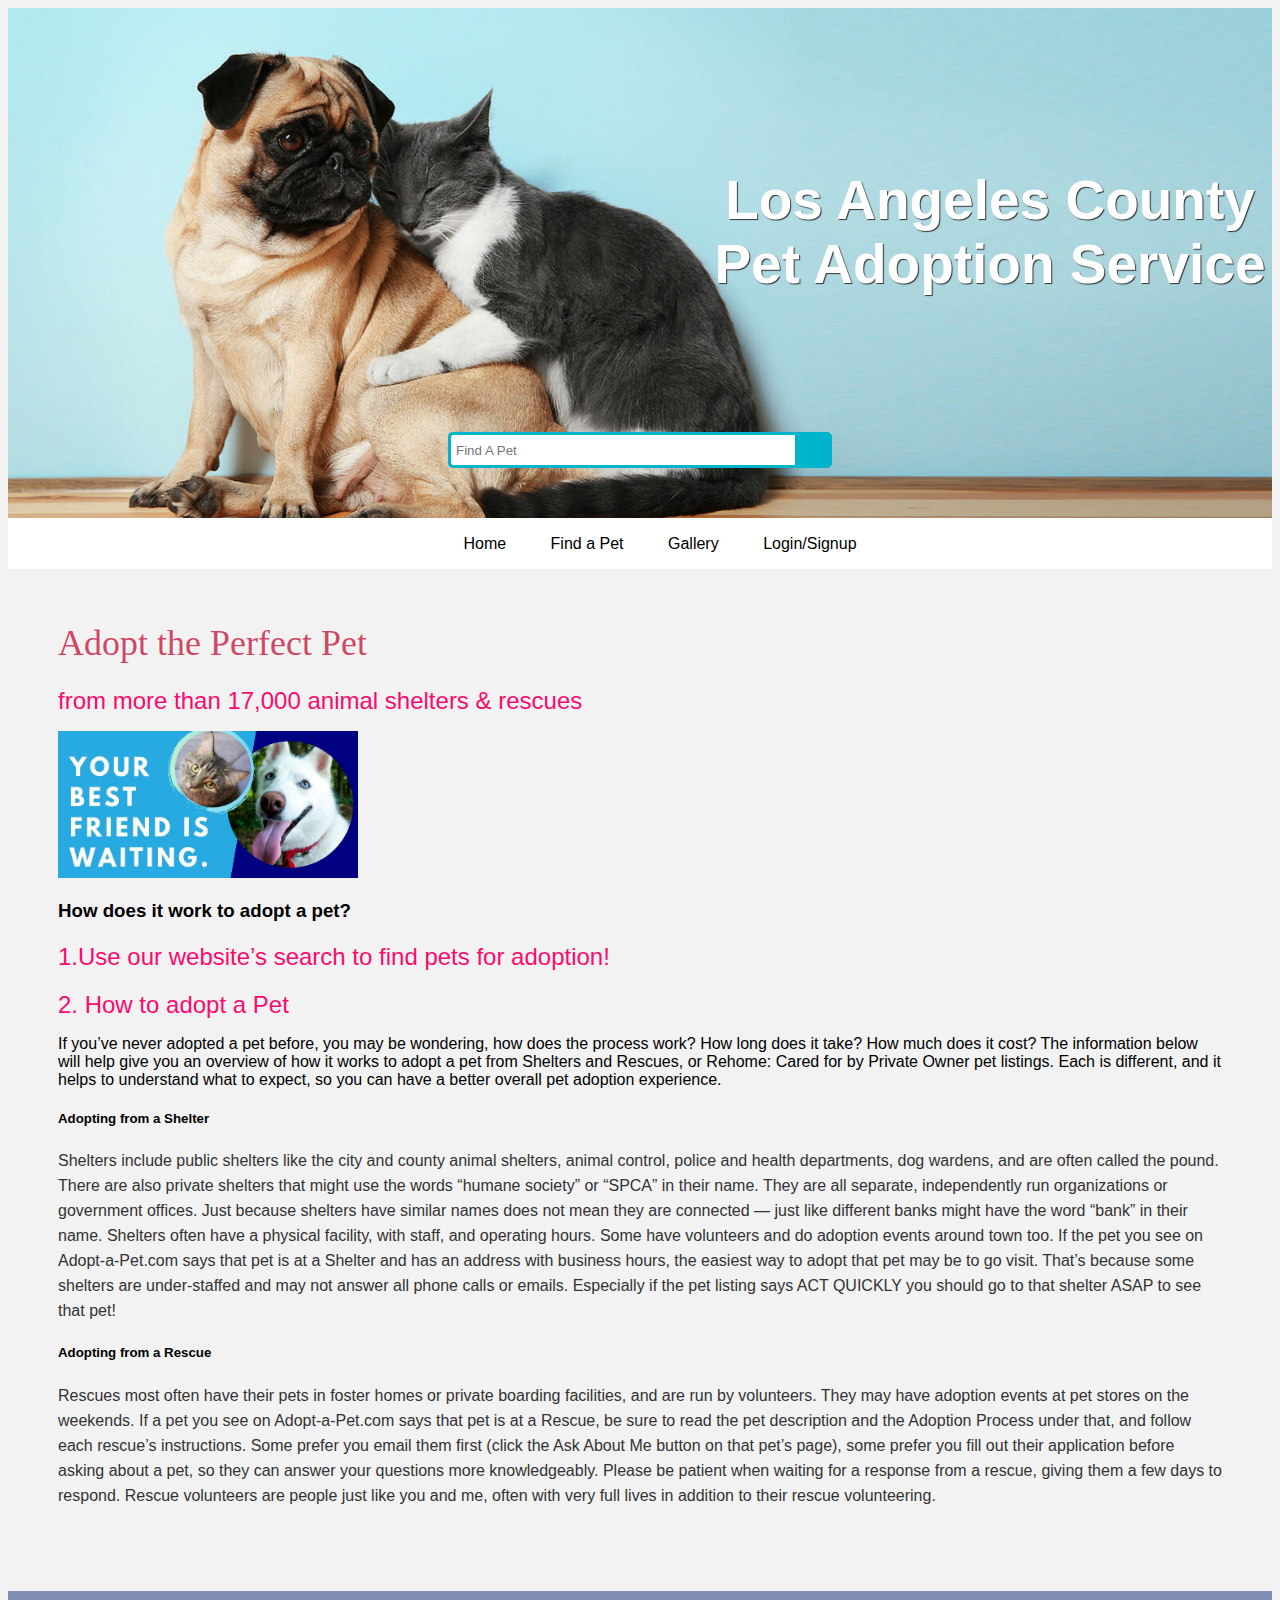
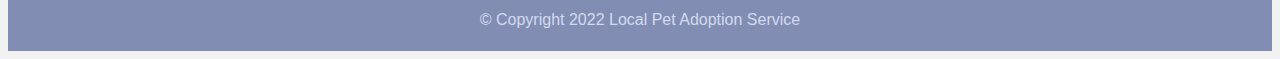
<file: index.html>
<!DOCTYPE html>
<html lang="en">
<head>
    <meta charset="UTF-8">
    <meta http-equiv="X-UA-Compatible" content="IE=edge">
    <meta name="viewport" content="width=device-width, initial-scale=1.0">
    <title>Local Pet Adoption Service</title>

    <!--Link external CSS-->
    <link rel="stylesheet" href="style.css">

</head>
<body>
    <!--Container to wrap everything-->
    <div id="container">
        <header>Los Angeles County Pet Adoption Service</header>

    <!--Main navigation-->
        <nav>
            <ul>
                <li><a href="index.html">Home</a></li>
                <li><a href="findapet.html">Find a Pet</a></li>
                <li><a href="gallery.html">Gallery</a></li>
                <li><a href="signup.html">Login/Signup</a></li>
            </ul>
        </nav>
    <!--Main content area-->
    <main>
        <h1>Adopt the Perfect Pet</h1>
        <h4>from more than 17,000 animal shelters & rescues</h4>
        <img src="images/adoptions.jpeg" alt = "Adoptions" width="300">
        <p>
            <h3>How does it work to adopt a pet?</h3>
            <h4>1.Use our website’s search to find pets for adoption!</h4>
            <div class="wrap">
                <div class="search">
                   <input type="text" class="searchTerm" placeholder="Find A Pet">
                   <button type="submit" class="searchButton">
                     <i class="fa fa-search"></i>
                  </button>
                </div>
             </div>
        <p>

        <p>
           <h4> 2. How to adopt a Pet</h4>
            If you’ve never adopted a pet before, you may be wondering, how does the process work? How long does it take? How much does it cost? The information below will help give you an overview of how it works to adopt a pet from Shelters and Rescues, or Rehome: Cared for by Private Owner pet listings. Each is different, and it helps to understand what to expect, so you can have a better overall pet adoption experience.
            <h5>Adopting from a Shelter</h5>
            <p>Shelters include public shelters like the city and county animal shelters, animal control, police and health departments, dog wardens, and are often called the pound. There are also private shelters that might use the words “humane society” or “SPCA” in their name. They are all separate, independently run organizations or government offices. Just because shelters have similar names does not mean they are connected — just like different banks might have the word “bank” in their name.

                Shelters often have a physical facility, with staff, and operating hours. Some have volunteers and do adoption events around town too. If the pet you see on Adopt-a-Pet.com says that pet is at a Shelter and has an address with business hours, the easiest way to adopt that pet may be to go visit. That’s because some shelters are under-staffed and may not answer all phone calls or emails. Especially if the pet listing says ACT QUICKLY you should go to that shelter ASAP to see that pet!</p>
            <h5>Adopting from a Rescue</h5>
            <p>Rescues most often have their pets in foster homes or private boarding facilities, and are run by volunteers. They may have adoption events at pet stores on the weekends. If a pet you see on Adopt-a-Pet.com says that pet is at a Rescue, be sure to read the pet description and the Adoption Process under that, and follow each rescue’s instructions. Some prefer you email them first (click the Ask About Me button on that pet’s page), some prefer you fill out their application before asking about a pet, so they can answer your questions more knowledgeably.

                Please be patient when waiting for a response from a rescue, giving them a few days to respond. Rescue volunteers are people just like you and me, often with very full lives in addition to their rescue volunteering.</p><br>  
        </p>

    </main>
    <!--Footer Information-->
    <footer>&copy; Copyright 2022 Local Pet Adoption Service</footer>
    </div>
</body>
</html>
</file>
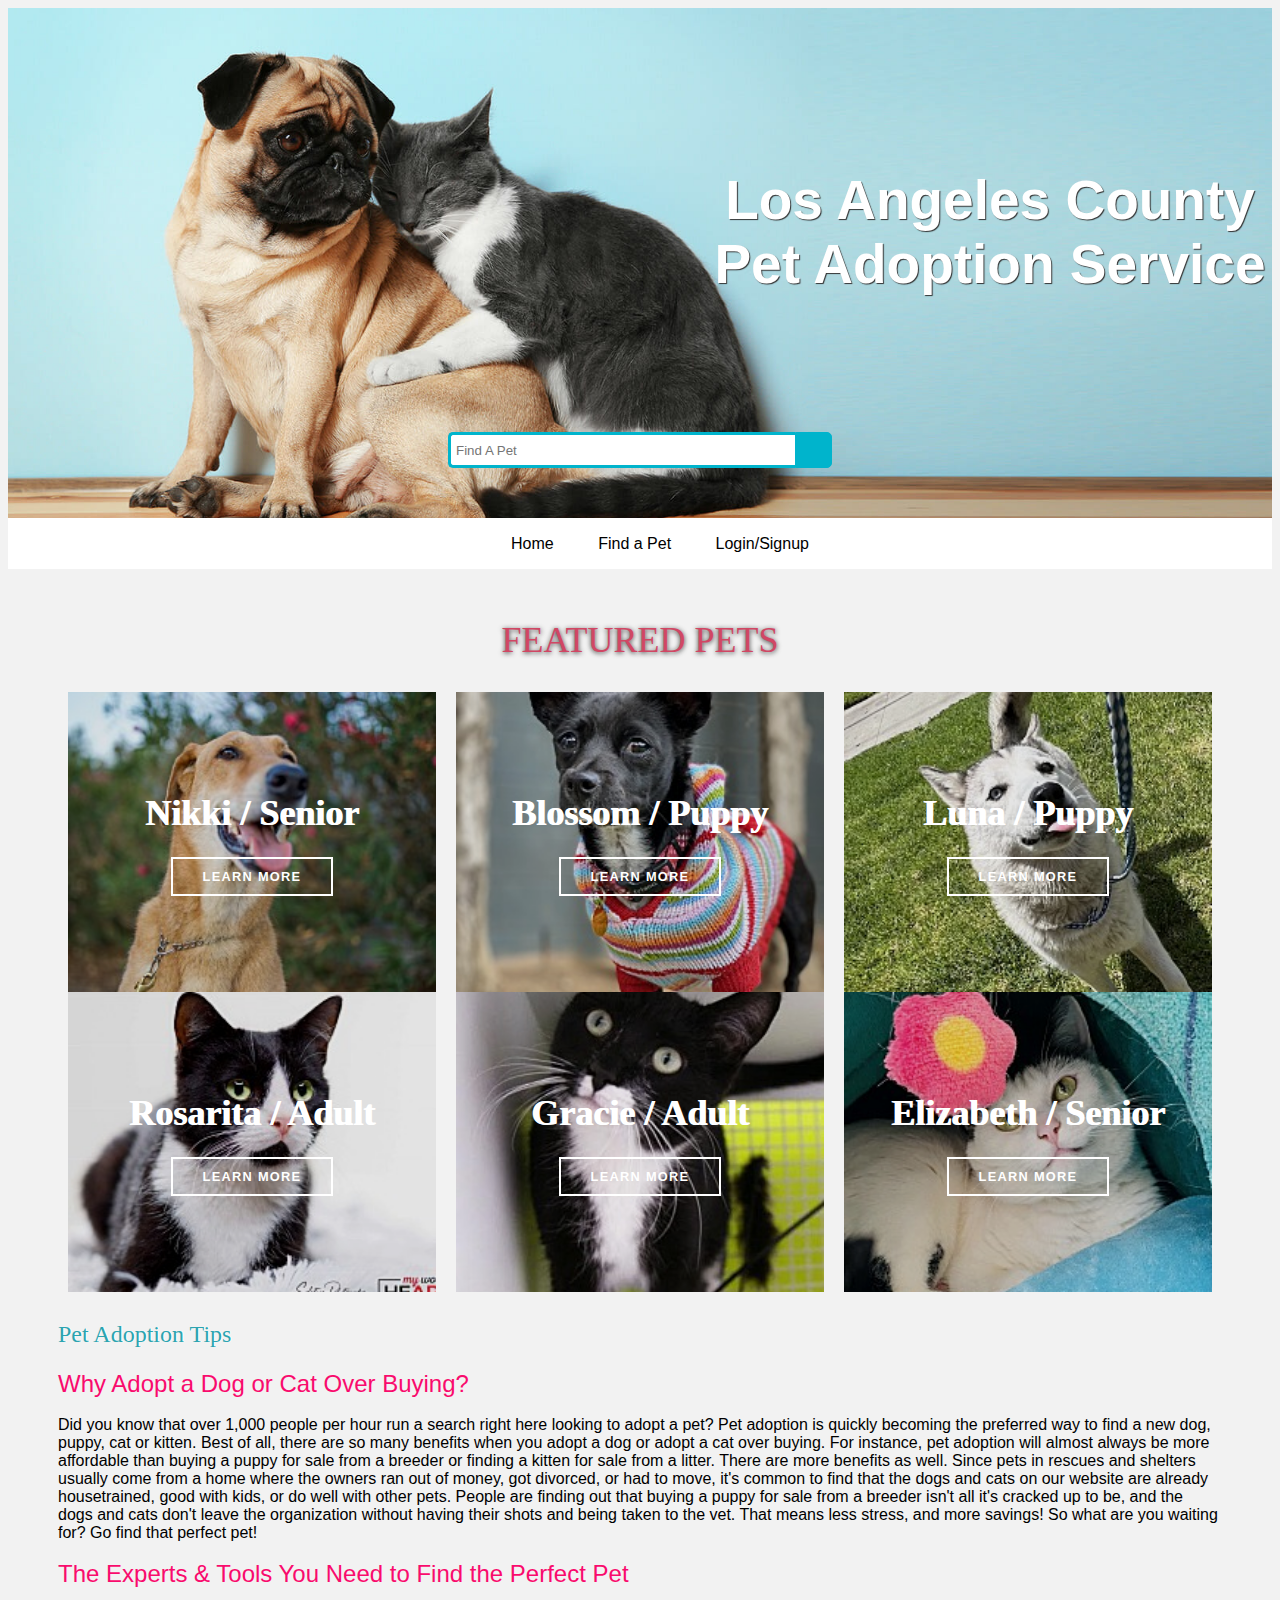
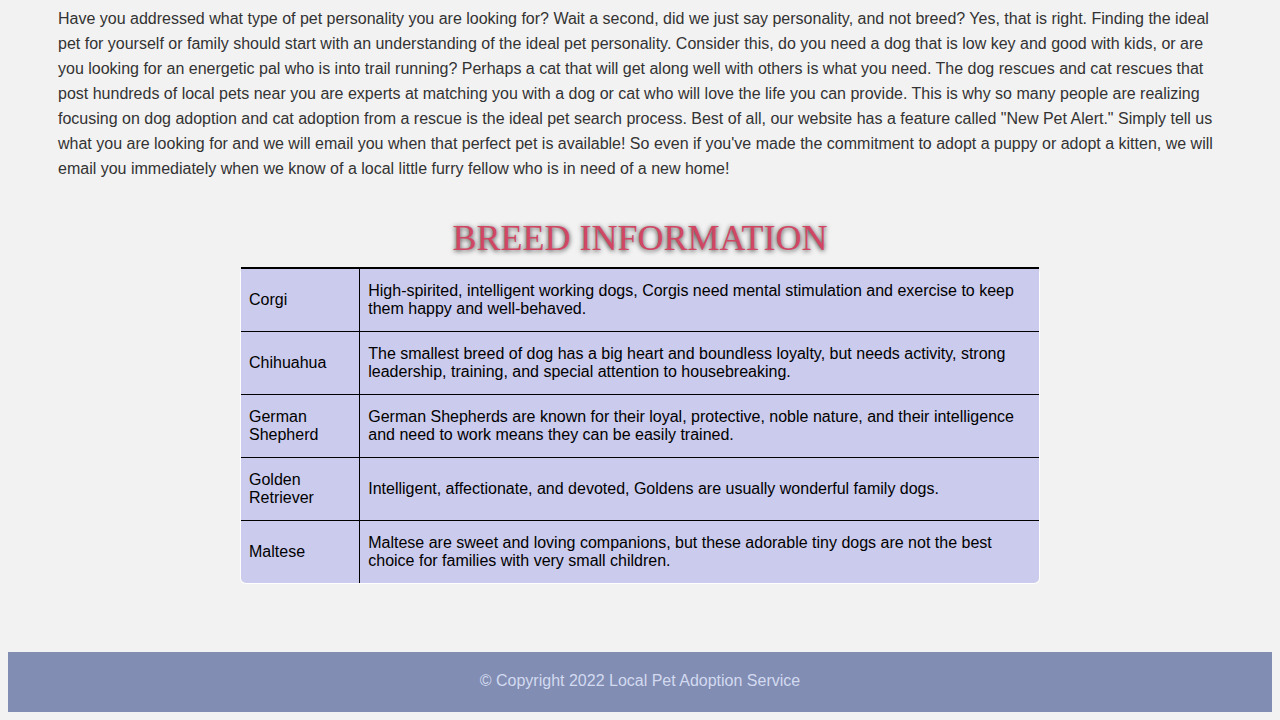
<file: findapet.html>
<!DOCTYPE html>
<html lang="en">
<head>
    <meta charset="UTF-8">
    <meta http-equiv="X-UA-Compatible" content="IE=edge">
    <meta name="viewport" content="width=device-width, initial-scale=1.0">
    <title>Local Pet Adoption Service</title>
    <!--Link external CSS-->
    <link rel="stylesheet" href="style.css">

</head>
<body>
    <!--Container to wrap everything-->
    <div id="container">
        <header>Los Angeles County Pet Adoption Service</header>

        <div class="wrap">
            <div class="search">
               <input type="text" class="searchTerm" placeholder="Find A Pet">
               <button type="submit" class="searchButton">
                 <i class="fa fa-search"></i>
              </button>
            </div>
         </div>

    <!--Main navigation-->
        <nav>
            <ul>
                <li><a href="index.html">Home</a></li>
                <li><a href="findapet.html">Find a Pet</a></li>
                <li><a href="signup.html">Login/Signup</a></li>
            </ul>
        </nav>
    <!--Main content area-->
    <main>       
        <h1 class="page_title">Featured Pets</h1>

    <!--Create an Grid-->
<div class="row">
	<div class="container">
		<div class="test_box box-01 col-xs-6 col-md-4">
			<div class="inner">
				<a href="#" class="test_click">
					<div class="flex_this">
						<h1 class="test_title">Nikki / Senior</h1>
						<span class="test_link">Learn More</span>
					</div>
				</a>
			</div>
		</div>
		<div class="test_box box-02 col-xs-6 col-md-4">
			<div class="inner">
				<a href="#" class="test_click">
					<div class="flex_this">
						<h1 class="test_title">Blossom / Puppy</h1>
						<span class="test_link">Learn More</span>
					</div>
				</a>
			</div>
		</div>
		<div class="test_box box-03 col-xs-6 col-md-4">
			<div class="inner">
				<a href="#" class="test_click">
					<div class="flex_this">
						<h1 class="test_title">Luna / Puppy</h1>
						<span class="test_link">Learn More</span>
					</div>
				</a>
			</div>
		</div>
		<div class="test_box box-04 col-xs-6 col-md-4">
			<div class="inner">
				<a href="#" class="test_click">
					<div class="flex_this">
						<h1 class="test_title">Rosarita / Adult</h1>
						<span class="test_link">Learn More</span>
					</div>
				</a>
			</div>
		</div>
		<div class="test_box box-05 col-xs-6 col-md-4">
			<div class="inner">
				<a href="#" class="test_click">
					<div class="flex_this">
						<h1 class="test_title">Gracie / Adult</h1>
						<span class="test_link">Learn More</span>
					</div>
				</a>
			</div>
		</div>
		<div class="test_box box-06 col-xs-6 col-md-4">
			<div class="inner">
				<a href="#" class="test_click">
					<div class="flex_this">
						<h1 class="test_title">Elizabeth / Senior</h1>
						<span class="test_link">Learn More</span>
					</div>
				</a>
			</div>
		</div>
	</div>
</div><br><br>

            <h2>Pet Adoption Tips</h2>
            <h4>Why Adopt a Dog or Cat Over Buying?</h4>
        </p>Did you know that over 1,000 people per hour run a search right here looking to adopt a pet? Pet adoption is quickly becoming the preferred way to find a new dog, puppy, cat or kitten. Best of all, there are so many benefits when you adopt a dog or adopt a cat over buying. For instance, pet adoption will almost always be more affordable than buying a puppy for sale from a breeder or finding a kitten for sale from a litter.

        There are more benefits as well. Since pets in rescues and shelters usually come from a home where the owners ran out of money, got divorced, or had to move, it's common to find that the dogs and cats on our website are already housetrained, good with kids, or do well with other pets.
        
        People are finding out that buying a puppy for sale from a breeder isn't all it's cracked up to be, and the dogs and cats don't leave the organization without having their shots and being taken to the vet. That means less stress, and more savings! So what are you waiting for? Go find that perfect pet!
        </p>
        <h4> The Experts & Tools You Need to Find the Perfect Pet</h4>
        <p>Have you addressed what type of pet personality you are looking for? Wait a second, did we just say personality, and not breed? Yes, that is right. Finding the ideal pet for yourself or family should start with an understanding of the ideal pet personality. Consider this, do you need a dog that is low key and good with kids, or are you looking for an energetic pal who is into trail running? Perhaps a cat that will get along well with others is what you need.

            The dog rescues and cat rescues that post hundreds of local pets near you are experts at matching you with a dog or cat who will love the life you can provide. This is why so many people are realizing focusing on dog adoption and cat adoption from a rescue is the ideal pet search process.
            
            Best of all, our website has a feature called "New Pet Alert." Simply tell us what you are looking for and we will email you when that perfect pet is available! So even if you've made the commitment to adopt a puppy or adopt a kitten, we will email you immediately when we know of a local little furry fellow who is in need of a new home!</p>
       
               <!-- Create a Table-->
               <table>
                <caption>
                    <h1 class="page_title">Breed Information</h1></caption>
                <tbody>
                    <tr>
                        <td>Corgi</td>
                        <td>High-spirited, intelligent working dogs, Corgis need mental stimulation and exercise to keep them happy and well-behaved.</td>
                    </tr>
                    <tr>
                        <td>Chihuahua</td>
                        <td>The smallest breed of dog has a big heart and boundless loyalty, but needs activity, strong leadership, training, and special attention to housebreaking.</td>
                    </tr>
                    <tr>
                        <td>German Shepherd</td>
                        <td>German Shepherds are known for their loyal, protective, noble nature, and their intelligence and need to work means they can be easily trained.</td>
                    </tr>
                    <tr>
                        <td>Golden Retriever</td>
                        <td>Intelligent, affectionate, and devoted, Goldens are usually wonderful family dogs.</td>
                    </tr>
                    <tr>
                        <td>Maltese</td>
                        <td>Maltese are sweet and loving companions, but these adorable tiny dogs are not the best choice for families with very small children.</td>
                    </tr>
                <tbody>


            </table><br>
    </main>
    <!--Footer Information-->
    <footer>&copy; Copyright 2022 Local Pet Adoption Service</footer>
    </div>
</body>

</html>
</file>
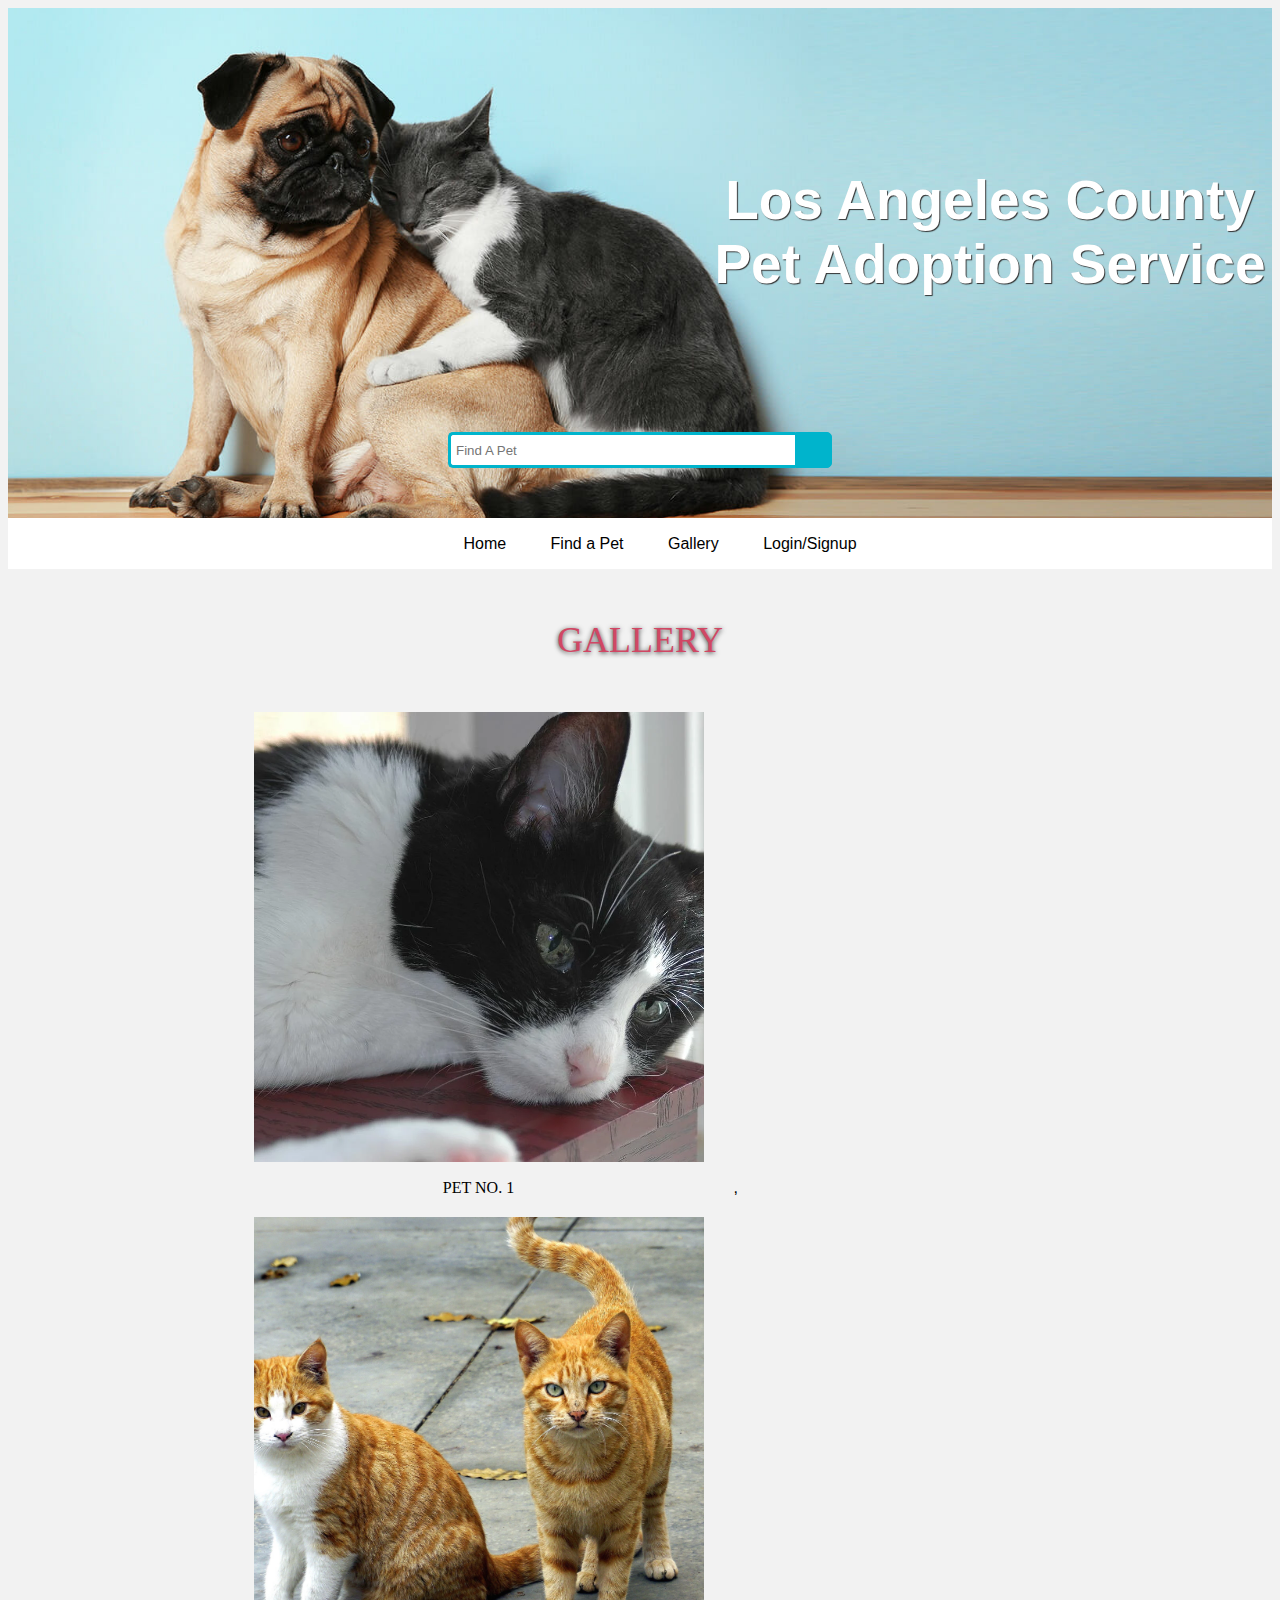
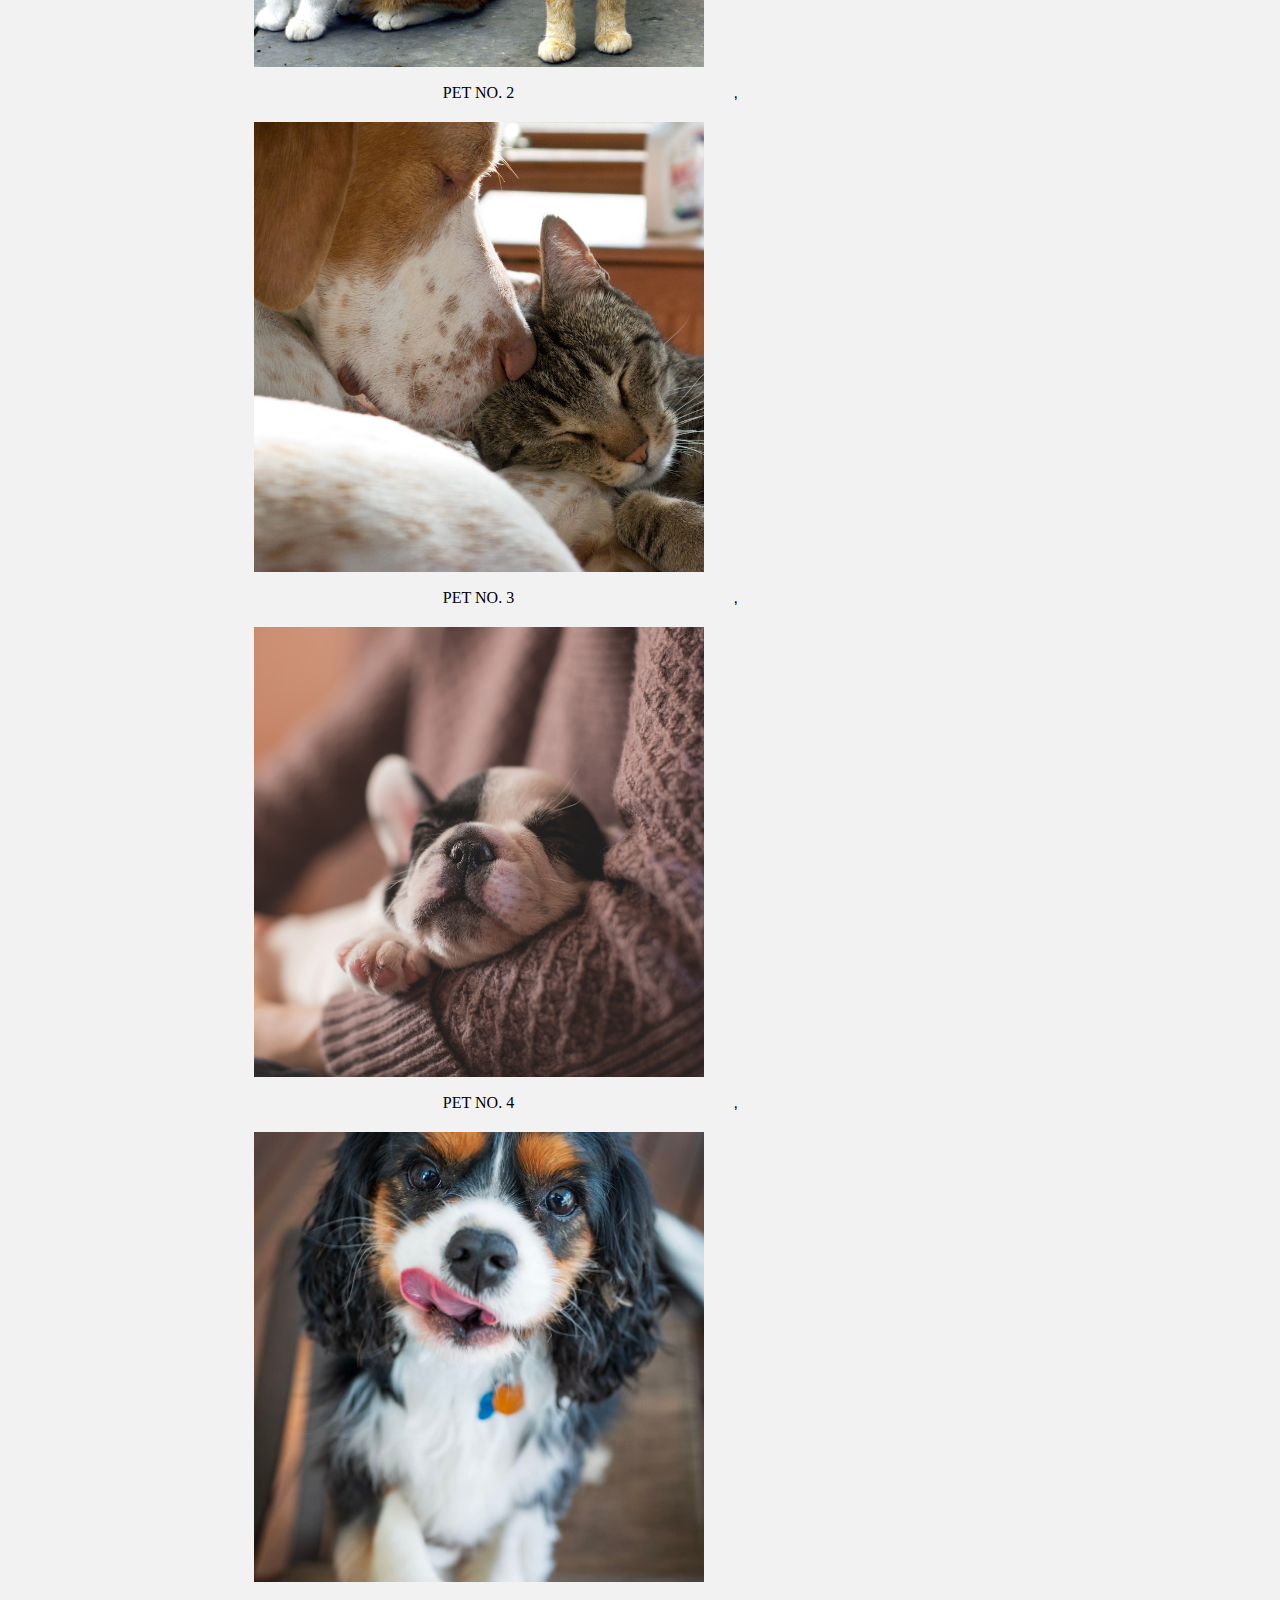
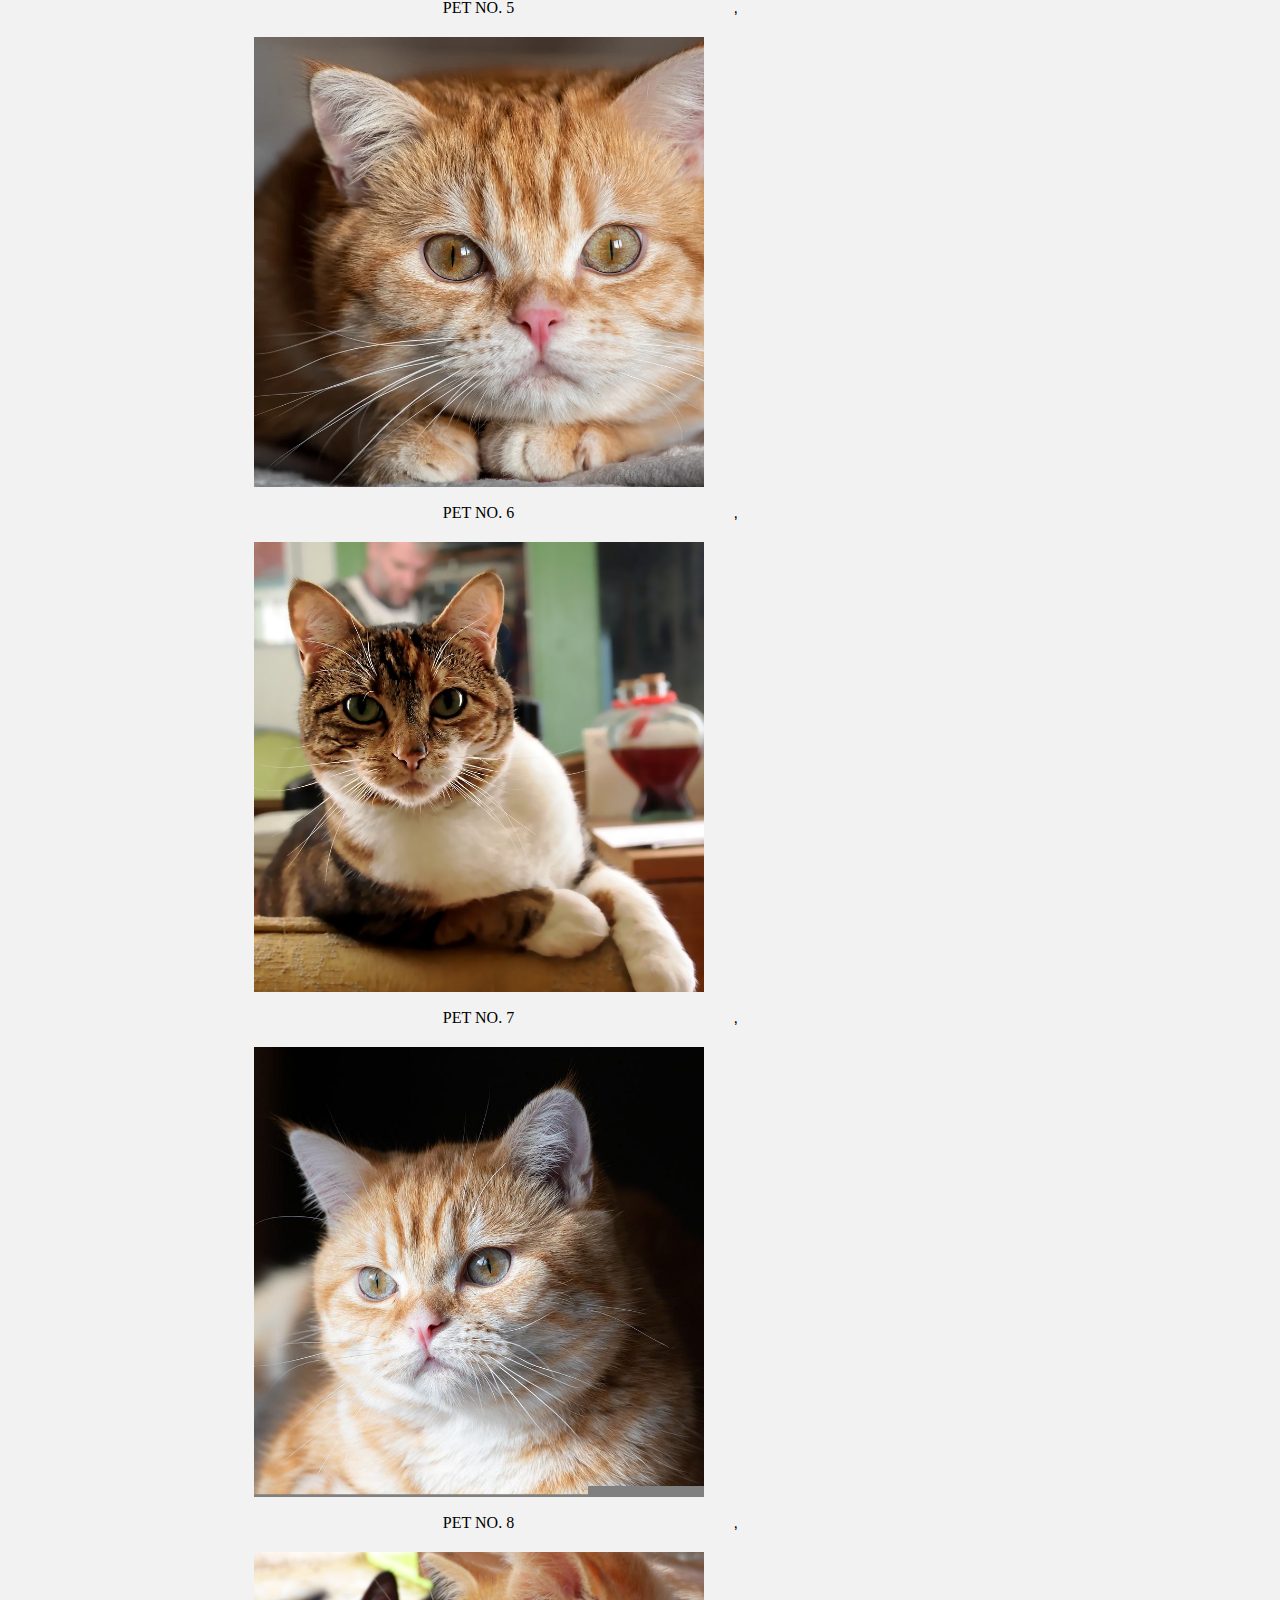
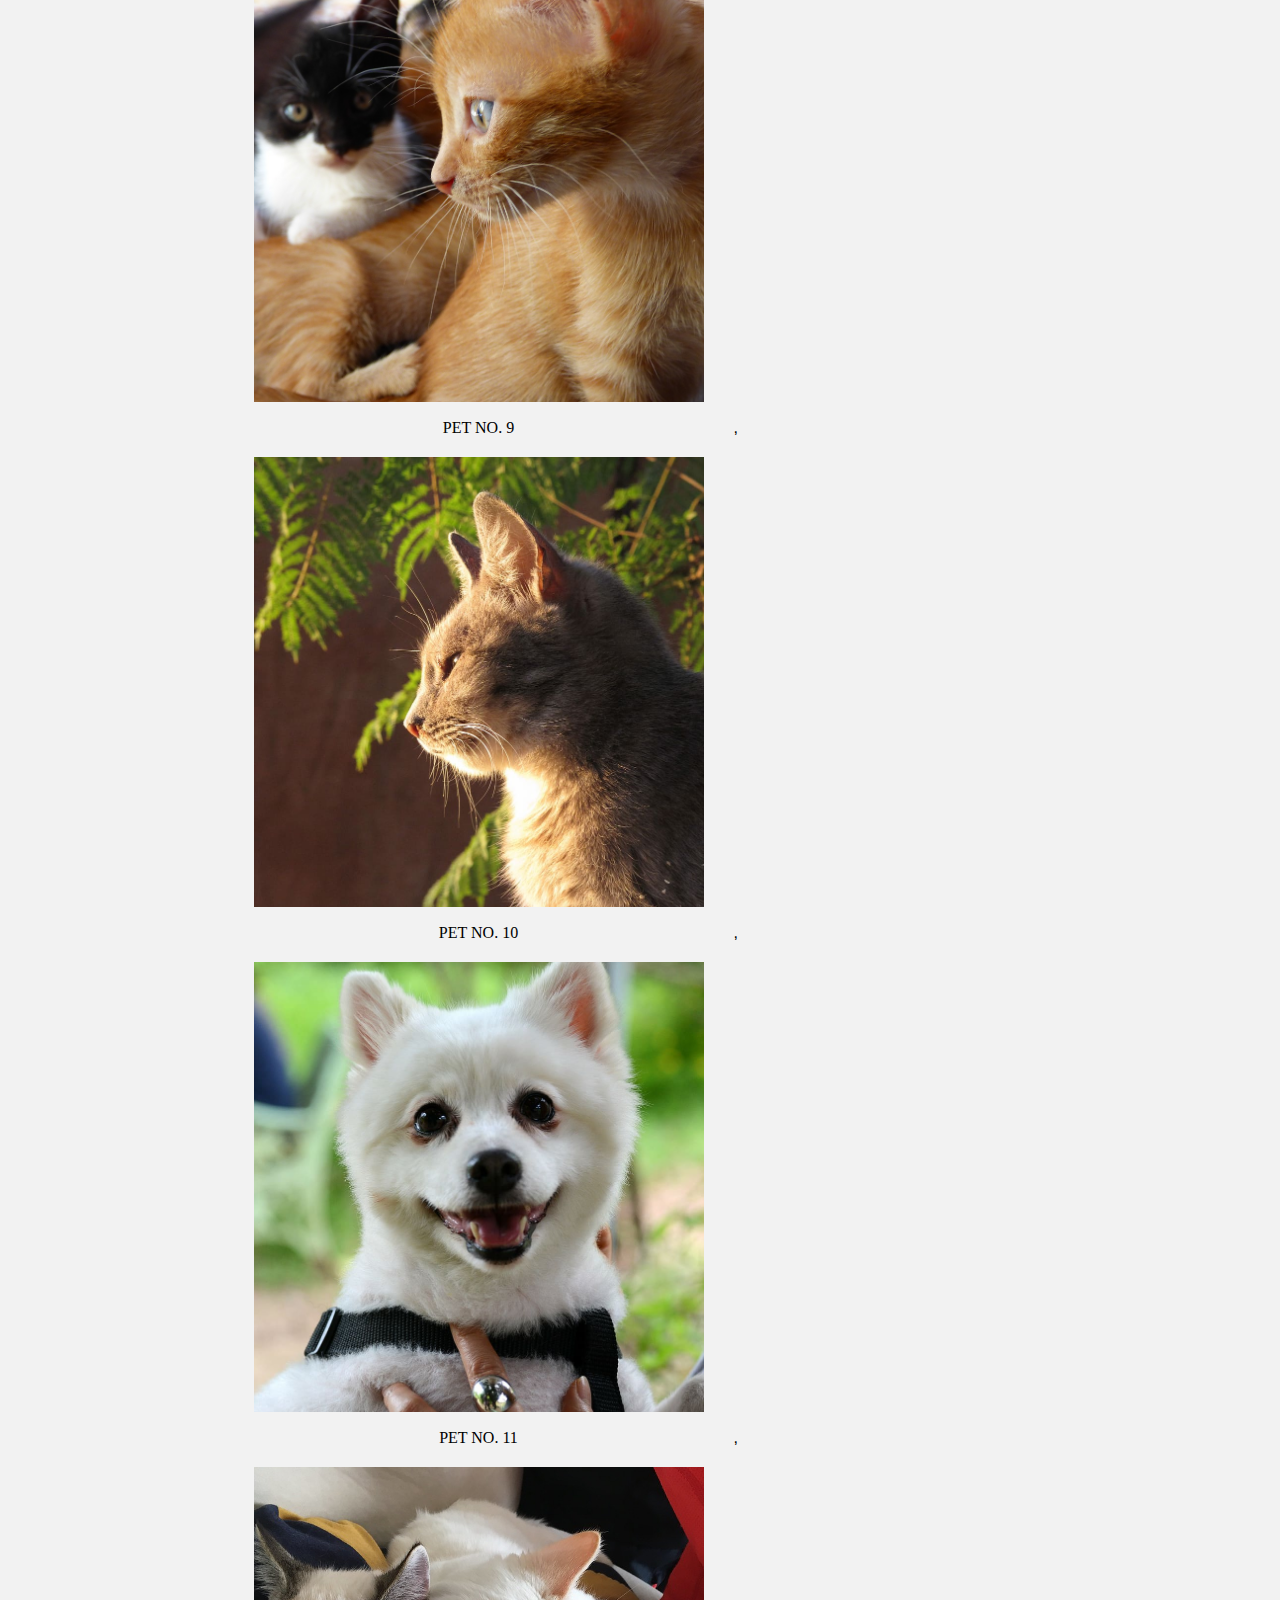
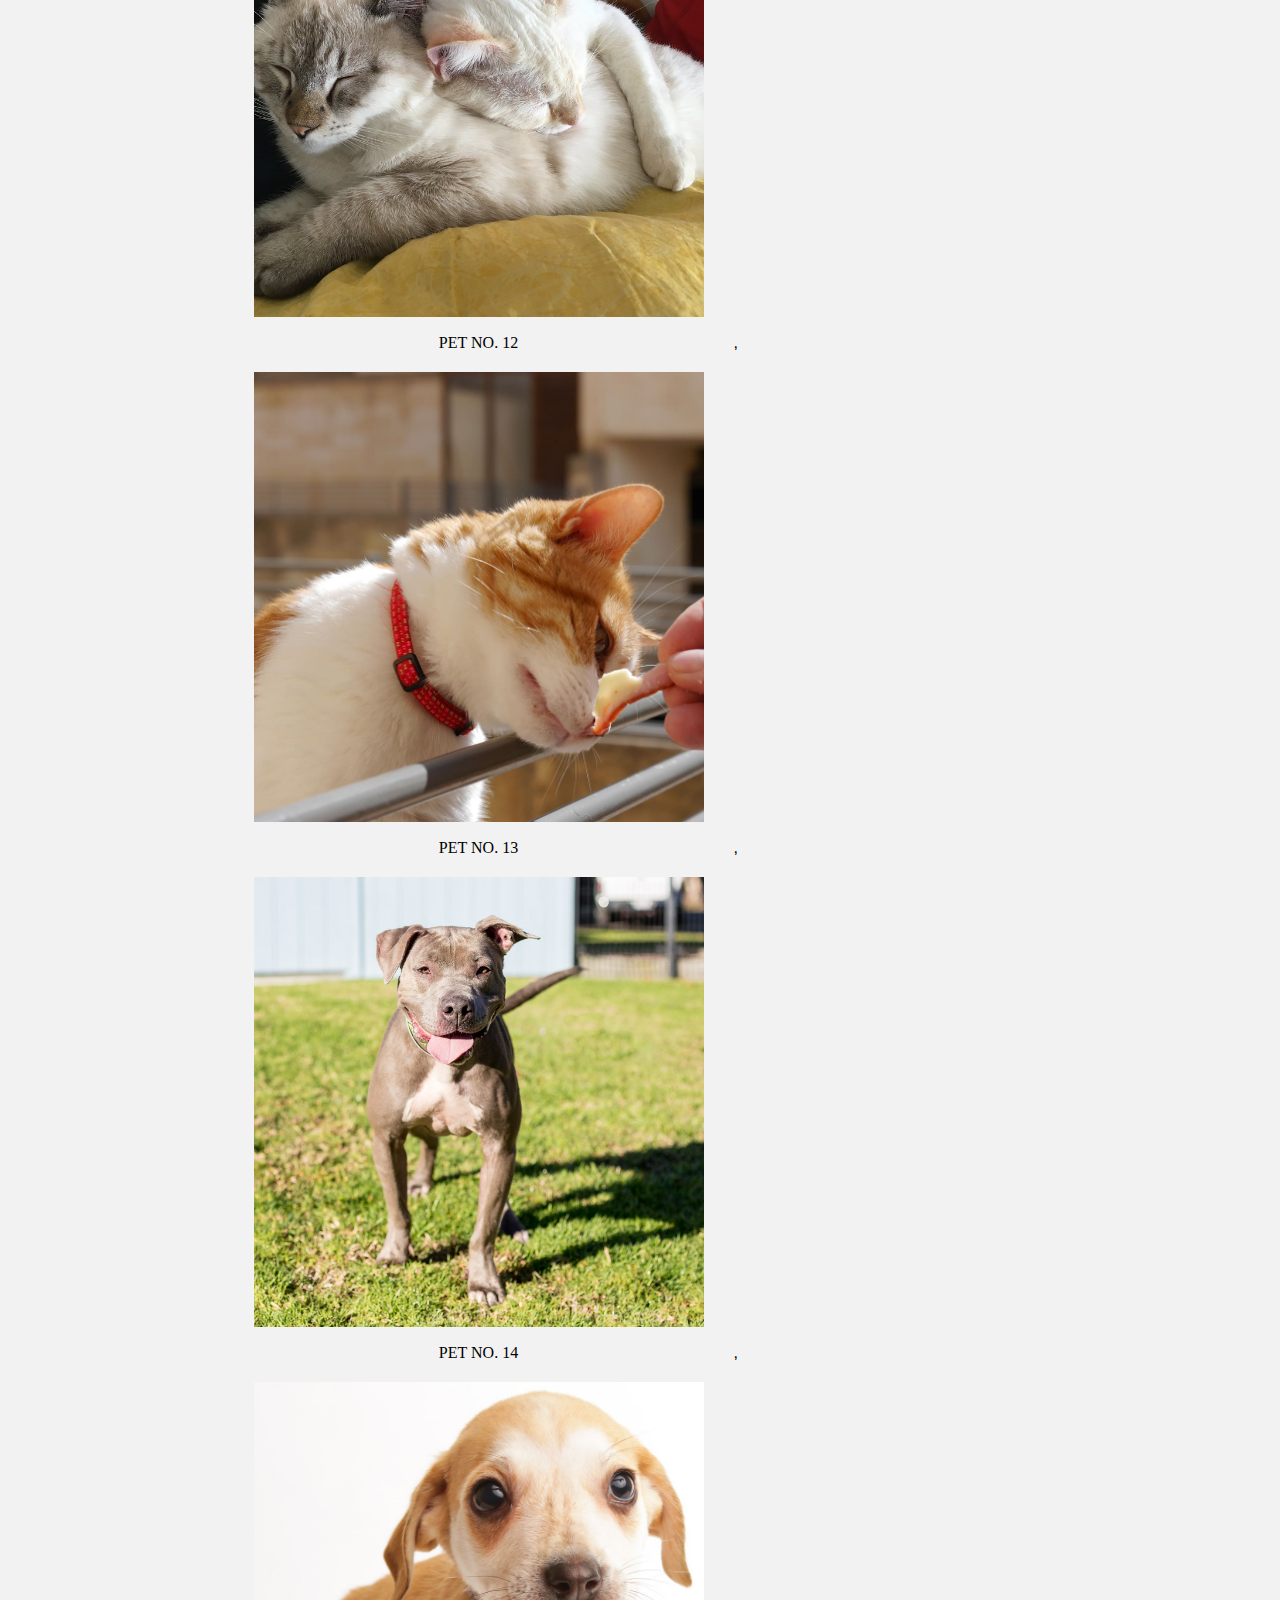
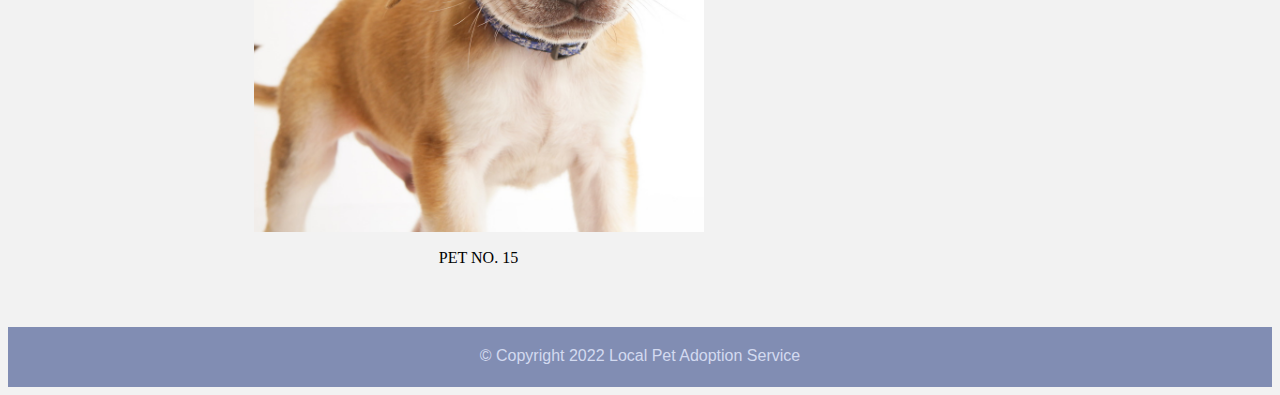
<file: gallery.html>
<!DOCTYPE html>
<html lang="en">
<head>
    <meta charset="UTF-8">
    <meta http-equiv="X-UA-Compatible" content="IE=edge">
    <meta name="viewport" content="width=device-width, initial-scale=1.0">
    <title>Local Pet Adoption Service</title>
    <!--Link external CSS-->
    <link rel="stylesheet" href="style.css">

     <!-- jQuery Library -->
    <script src="https://ajax.googleapis.com/ajax/libs/jquery/3.5.1/jquery.min.js"></script>

</head>
<body>
    <!--Container to wrap everything-->
    <div id="container">
        <header>Los Angeles County Pet Adoption Service</header>

        <div class="wrap">
            <div class="search">
               <input type="text" class="searchTerm" placeholder="Find A Pet">
               <button type="submit" class="searchButton">
                 <i class="fa fa-search"></i>
              </button>
            </div>
         </div>

    <!--Main navigation-->
        <nav>
            <ul>
                <li><a href="index.html">Home</a></li>
                <li><a href="findapet.html">Find a Pet</a></li>
                <li><a href="gallery.html">Gallery</a></li>
                <li><a href="signup.html">Login/Signup</a></li>
            </ul>
        </nav>
    <!--Main content area-->
   
    <main>       
        <h1 class="page_title">Gallery</h1>
     <ul id="album"></ul> 
      <div id="overlay">
           <div id="text"><p></p>
           </div>
      </div>

      <div class="backdrop"></div>
      
      <div class="box">
          <div class="close">x</div>
        </div>

    </main>


    <!--Footer Information-->
    <footer>&copy; Copyright 2022 Local Pet Adoption Service</footer>
    </div>

    <script src="js/gallery.js"></script>

</body>
</html>
</file>
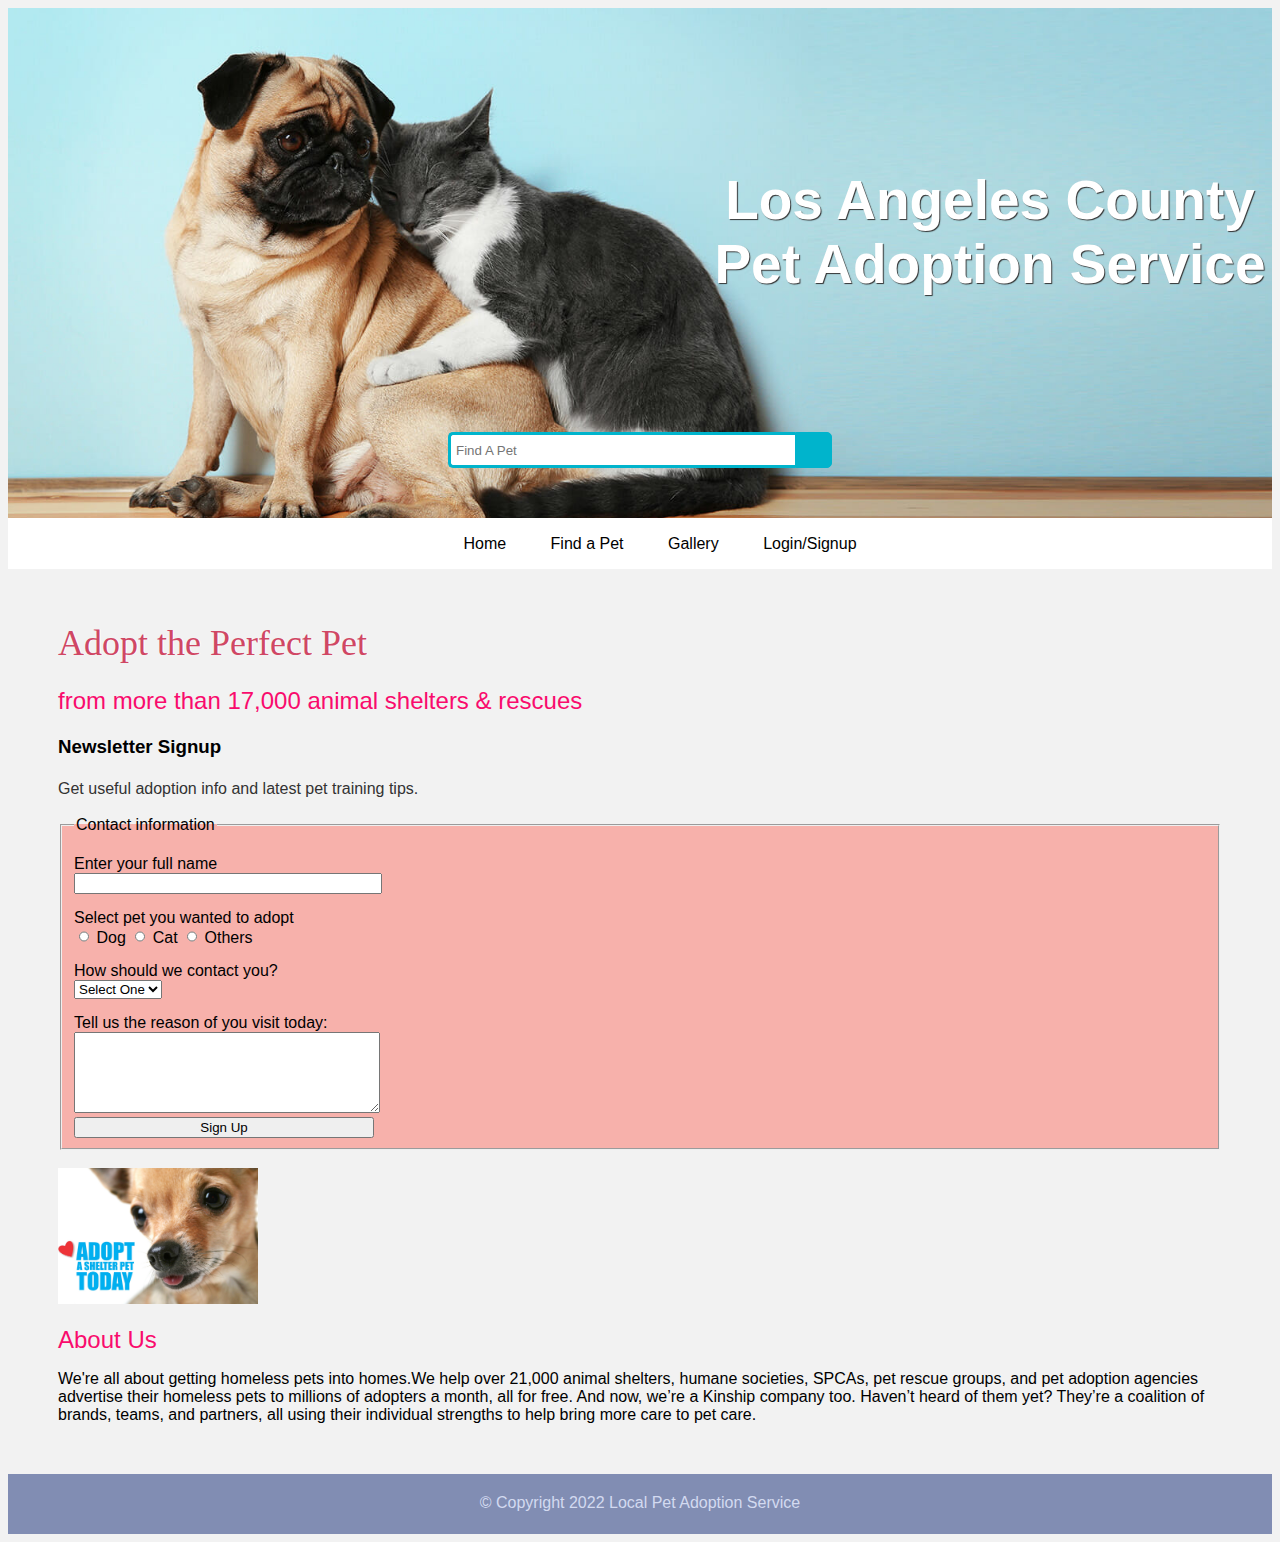
<file: signup.html>
<!DOCTYPE html>
<html lang="en">
<head>
    <meta charset="UTF-8">
    <meta http-equiv="X-UA-Compatible" content="IE=edge">
    <meta name="viewport" content="width=device-width, initial-scale=1.0">
    <title>Local Pet Adoption Service</title>
        <!--Link external CSS-->
        <link rel="stylesheet" href="style.css">
</head>
<body>
    <!--Container to wrap everything-->
    <div id="container">
        <header>Los Angeles County Pet Adoption Service</header>

        <div class="wrap">
            <div class="search">
               <input type="text" class="searchTerm" placeholder="Find A Pet">
               <button type="submit" class="searchButton">
                 <i class="fa fa-search"></i>
              </button>
            </div>
         </div>

    <!--Main navigation-->
        <nav>
            <ul>
                <li><a href="index.html">Home</a></li>
                <li><a href="findapet.html">Find a Pet</a></li>
                <li><a href="gallery.html">Gallery</a></li>
                <li><a href="signup.html">Login/Signup</a></li>
            </ul>
        </nav>
    <!--Main content area-->
    <main>
        <h1>Adopt the Perfect Pet</h1>
        <h4>from more than 17,000 animal shelters & rescues</h4>

        <h3>Newsletter Signup</h3>
        <p>Get useful adoption info and latest pet training tips.</p>

            <!-- Create a Form-->
            <form action="signup" method="post">
                <fieldset>
                    <legend>Contact information</legend>
                    <label>Enter your full name</label>
                    <input type="text" name="name">
                <!--    <label>Enter your email</label>
                    <input type="email" name="email">
                    <label>Enter your phone</label>
                    <input type="tel" name="phone"> -->
                    <label>Select pet you wanted to adopt</label>
                    <input type="radio" name="pet" value="Dog"> Dog
                    <input type="radio" name="pet" value="Cat"> Cat
                    <input type="radio" name="pet" value="Others"> Others

                    <label>How should we contact you?</label>
                    <select id="selectMenu" onchange="display()">
                        <option>Select One</option>
                        <option>Email</option>
                        <option>Phone</option>
                    </select>
                    <div id="selectInput"></div>
                    <label>Tell us the reason of you visit today:</label>
                    <textarea rows="5" cols="30"></textarea><br>
                    <input type="submit" value="Sign Up">

                </fieldset>
            </form> <br>

        <img src="images/Adopt-a-shelter-pet-today_dog-2000px.jpeg" alt = "Adopt a shelter pet today photo" width="200">


        <p>
           <h4>About Us</h4>
           We're all about getting homeless pets into homes.We help over 21,000 animal shelters, humane societies, SPCAs, pet rescue groups, and pet adoption agencies advertise their homeless pets to millions of adopters a month, all for free. And now, we’re a Kinship company too. Haven’t heard of them yet? They’re a coalition of brands, teams, and partners, all using their individual strengths to help bring more care to pet care.
        </p>

    </main>
    <!--Footer Information-->
    <footer>&copy; Copyright 2022 Local Pet Adoption Service</footer>
    </div>
    <script src="js/signup.js"></script>
</body>
</html>
</file>
<file: style.css>
/* All Pages / Global Styles */
header {
    background-image: url("images/Adoption-banner.jpeg");
    background-size: 1500px;
    background-position: 10 10px;
    background-repeat:no-repeat;
    background-color: tomato;
    height: 350px; 
    padding-top: 160px;
    padding-left: 700px;
    font-weight: bold;
    font-family: Arial, Helvetica, sans-serif;
    font-size: 55px;
    color:#fff;
    text-shadow: 1px 1px 1px #333;
    text-align:center;
    position: relative;
	overflow: hidden;
}

li{
    list-style-type:none;
    display:inline;
    padding: 0 20px;
}
li a {
    text-decoration: none; /* Remove Underline */
}
li a:link{
    color: #000; /* Before Click */
}
li a:visited {
    color:#123455; /* After Click */
}
li a:hover {
    color:#6992FE; /* Mouse Over */
}
li a:active {
    color:#753a30; /* Mouse Down */
}
nav{
    background-color:rgb(255,255,255);
    height: 50px;
    text-align: center;
    padding-top: 1px;
}

main{
    /*height:400px; /* fixed height for demo purpose only */
    margin: 50px;
}
main h1 { /* contextual slector */
   
    color: #d04764; 
    font-family: 'Lobster', cursive; 
    font-size: 36px; 
    font-weight: normal; 
    line-height: 48px; 
    margin: 0 0 18px; 
    text-shadow: 1px 0 0 #fff;
}

h2 { 
    color: #2CA4B0; 
    font-family: 'Oleo Script', cursive; 
    font-size: 24px; 
    font-weight: normal; 
    line-height: 32px; 
    margin: 0 0 18px; 
    text-shadow: 1px 0 0 #fff; 
}

h4 { 
    color: #F90B6D; 
    font-family: 'Open Sans', sans-serif; 
    font-size: 24px; 
    font-weight: 300; 
    line-height: 32px; 
    margin: 0 0 14px; 
}

p { 
    color: #333333; 
    font-family: "Helvetica Neue",Arial,sans-serif; 
    font-size: 16px; 
    font-weight: 300; 
    line-height: 1.5625; 
    margin-bottom: 15px; 
}

footer{
    height: 40px;
    background-color:rgb(129,141,179);
    text-align: center;
    padding-top: 20px;
    color: rgb(211,218,240);
}

/* index search bar styles */
body{
  background: #f2f2f2;
  font-family: 'Open Sans', sans-serif;
}

.search {
  width: 100%;
  position: relative;
  display: flex;
}

.searchTerm {
  width: 100%;
  border: 3px solid #00B4CC;
  border-right: none;
  padding: 5px;
  height: 20px;
  border-radius: 5px 0 0 5px;
  outline: none;
  color: #9DBFAF;
}

.searchTerm:focus{
  color: #00B4CC;
}

.searchButton {
  width: 40px;
  height: 36px;
  border: 1px solid #00B4CC;
  background: #00B4CC;
  text-align: center;
  color: #fff;
  border-radius: 0 5px 5px 0;
  cursor: pointer;
  font-size: 20px;
}

/*Resize the wrap*/
.wrap{
  width: 30%;
  position: absolute;
  top: 50%;
  left: 50%;
  transform: translate(-50%, -50%);
}

/* Table Styles */
table {
    margin-top: 35px;
    border-spacing: 1; 
    border-collapse: collapse; 
    background:white;
    border-radius:6px;
    overflow:hidden;
    max-width:800px; 
    width:100%;
    margin:0 auto;
    position:relative;
}

table,caption,th,td { /* group selector*/
    border: 1px solid #000;
}

th, td{
    height:30px;
    text-align:left;
    height:60px;
    background:rgb(203, 203, 237);
    font-size:16px;
    padding-left:8px
}

caption {
    text-transform: uppercase;
    font-weight: bold;
    height: 70px;
}    

/* Grid Styles */

.page_title {
	font-weight: 300;
	line-height: 120%;
	margin: 20px 0;
	text-shadow: 0 1px 5px rgba(0,0,0,.8);
	text-transform: uppercase;
    text-align: center;
}

/* Grid Styles */
.row {
	margin: 0;
}
.container {
    display:grid;
    grid-template-columns: repeat(3, 1fr);
    grid-auto-rows: 300px;
}

.test_box {
	padding: 0px;
}

.test_box .inner {
	background: #333;
	display: block;
	margin: 10px;
	overflow: hidden;
}
.test_box .inner .test_click {
	-webkit-align-content: center;
	-ms-flex-line-pack: center;
	align-content: center;
	-webkit-align-items: center;
	-ms-flex-align: center;
	align-items: center;
	background-color: rgba(0,0,0,.1);
	color: #fff;
	display: -webkit-flex;
	display: -ms-flexbox;
	display: flex;
	flex-wrap: wrap;
	height: 300px;
	mix-blend-mode: normal;
	text-align: center;
	text-decoration: none;
	-webkit-transition: all 300ms ease;
	transition: all 300ms ease;
}
.test_box .inner .test_click:hover {
	background-color: rgba(0,100,255,.5); 
	mix-blend-mode: hard-light;
}
.flex_this {
	-webkit-align-content: center;
	-ms-flex-line-pack: center;
	align-content: center;
	display: inherit;
	flex-wrap: inherit;
	height: auto;
	margin: 0;
	padding: 10px;
	-webkit-transition: all 300ms ease;
	transition: all 300ms ease;
	width: 100%;

}
.test_box .inner .test_click:hover .flex_this {
	margin-top: -5px;
}

.test_title {
	display: block;
	font-weight: 700;
	margin: 0 0 20px;
	width: 100%;
    color:#fff;
}
.test_link {
	border: 2px solid #fff;
	display: inline-block;
	font-size: .8em;
	font-weight: 700;
	letter-spacing: .1em;
	margin: 0 auto;
	padding: 10px 30px;
	text-transform: uppercase;
}

.box-01 .inner {
	background-image: url(images/NIKKI.jpeg);
	background-position: 50% 50%;
	background-repeat: no-repeat;
	background-size:cover;
}
.box-02 .inner {
	background-image: url(images/BLOSSOM.jpeg);
	background-position: 0% 0%;
	background-repeat: no-repeat;
	background-size: cover;
}
.box-03 .inner {
	background-image: url(images/Luna.jpeg);
	background-position: 50% 50%;
	background-repeat: no-repeat;
	background-size: cover;
}
.box-04 .inner {
	background-image: url(images/Rosarita.jpeg);
	background-position: 50% 50%;
	background-repeat: no-repeat;
	background-size: cover;
}
.box-05 .inner {
	background-image: url(images/Gracie.jpeg);
	background-position: 10% 10%;
	background-repeat: no-repeat;
	background-size: cover;
}
.box-06 .inner {
	background-image: url(images/Elizabeth.jpeg);
	background-position: 50% 50%;
	background-repeat: no-repeat;
	background-size: cover;
}


/* Signup Styles */
fieldset{
    background-color: #F7B1AB;
}
label {
    display: block;
    margin: 15px 0 0 0;
}
input {
    width: 300px;
}

input[name="pet"] { /* attribute selector */
    width: 10px;
}

textarea {
    width:300px;
}

input[type="signup"]{
    display:block;
    margin:20px 0 10px 0;
    width:100px;
}

/* Gallery Styles */
main #album #photo img {
    width: 450px;
    height: 450px;
    position: relative;
    display: inline-block;
    object-fit: cover;
}

#album li {
    list-style-type: none; /* Remove bullets */
    display: inline-block;
    margin: 10px;
  }
  
  #album {
      margin: auto;
      margin-top: 40px;
      width: 75%;
  }
  
  #album img{
      width: 450px;
  }
  
  #album figcaption{
      margin-top: -50px;
      text-align: center;
      font-family:'Times New Roman', Times, serif;
      text-transform: uppercase;
  }
  
  .hiddenText {
    position: relative; 
    left: 45px; 
    bottom: 160px; 
    background: rgba(255, 255, 255, 0.6); 
    width: 320px;
    padding: 20px;
    transition: 0.5s;
    opacity:0;
    color: black;
    font-size: 20px;
    text-align: center;
  }

  #album li:hover .hiddenText {
    opacity: 1;
    cursor:pointer;
  }
  
  #album li img:hover {
    cursor: pointer;
  }

  #overlay {
      position: fixed;
      background-color:#9DBFAF;
      border-radius: 10px 140px 30px 140px;
      width: 50%;
      height: 50%;
      margin:auto;
      display:none;
      top:0;
      bottom:0;
      left:0;
      right:0;
  }

  #text{
      text-align: center;
      font-size: 30px;
      color:#000;
      position: relative;
  }

  #closeBtn{
      opacity: 1;
      font-size: 20px;
  }

  #closeBtn:hover {
      background-color: black;
      transition:1s;
      font-size: 25px;
      cursor: pointer;
  }

  #dis {
      font-size: 30px;
      color:#00B4CC;
  }
  
.backdrop {
    z-index: 1;
    opacity: .0;
    filter: alpha(opacity=0);
    display: none;
    position: fixed;
    top: 0px;
    left: 0px;
    width: 100%;
    height: 100%;
    background: #000;
}
.box {
    z-index: 2;
    position: fixed;
    opacity: 1;
    display: none;
    top: 50%;
    left: 50%;
    transform: translate(-50%, -50%);
    width: auto;
    height: auto;
    width: 600px;
    background: #fff;
    padding: 20px;
    border-radius: 5px;
    -moz-box-shadow: 0px 0px 5px #444444;
    -webkit-box-shadow: 0px 0px 5px #444444;
    box-shadow: 0px 0px 5px #444444;
}

.close {
    float: right;
    cursor: pointer;
}

.box img {
    width:100%;
}
</file>
